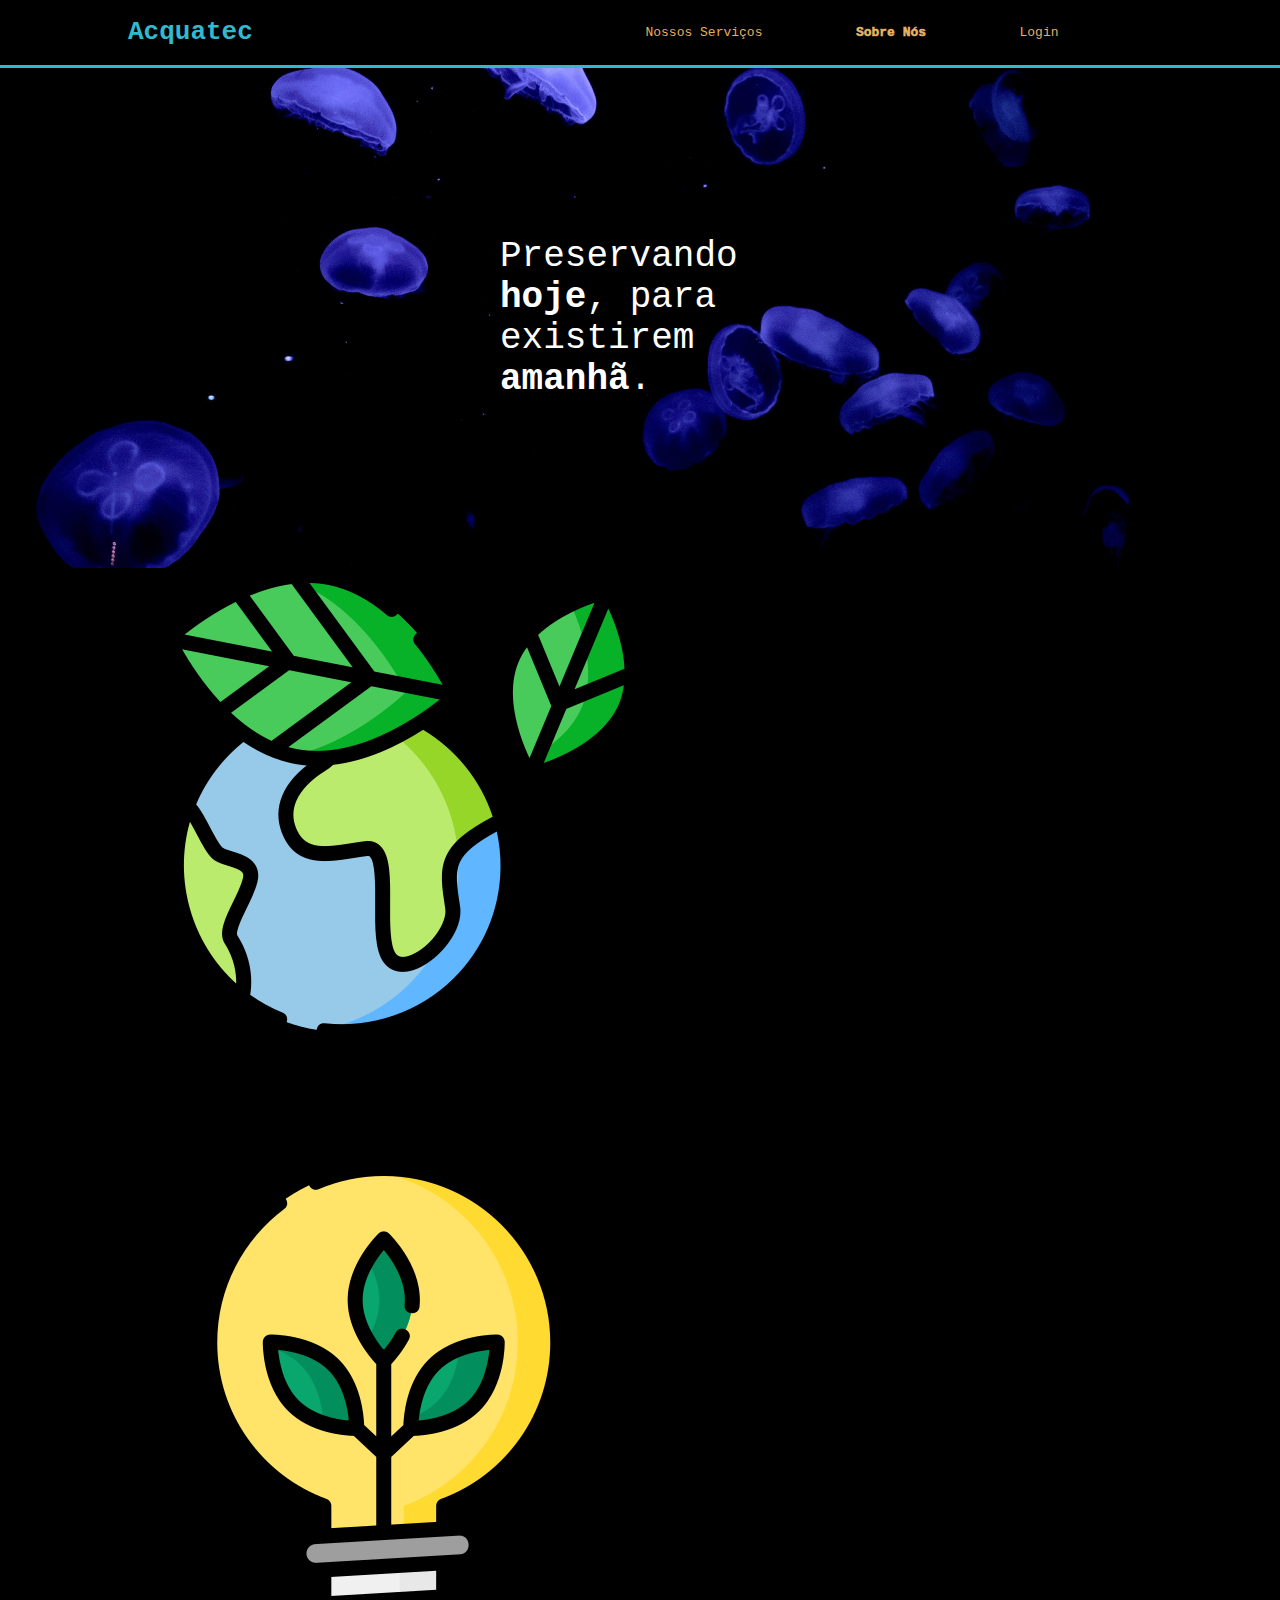
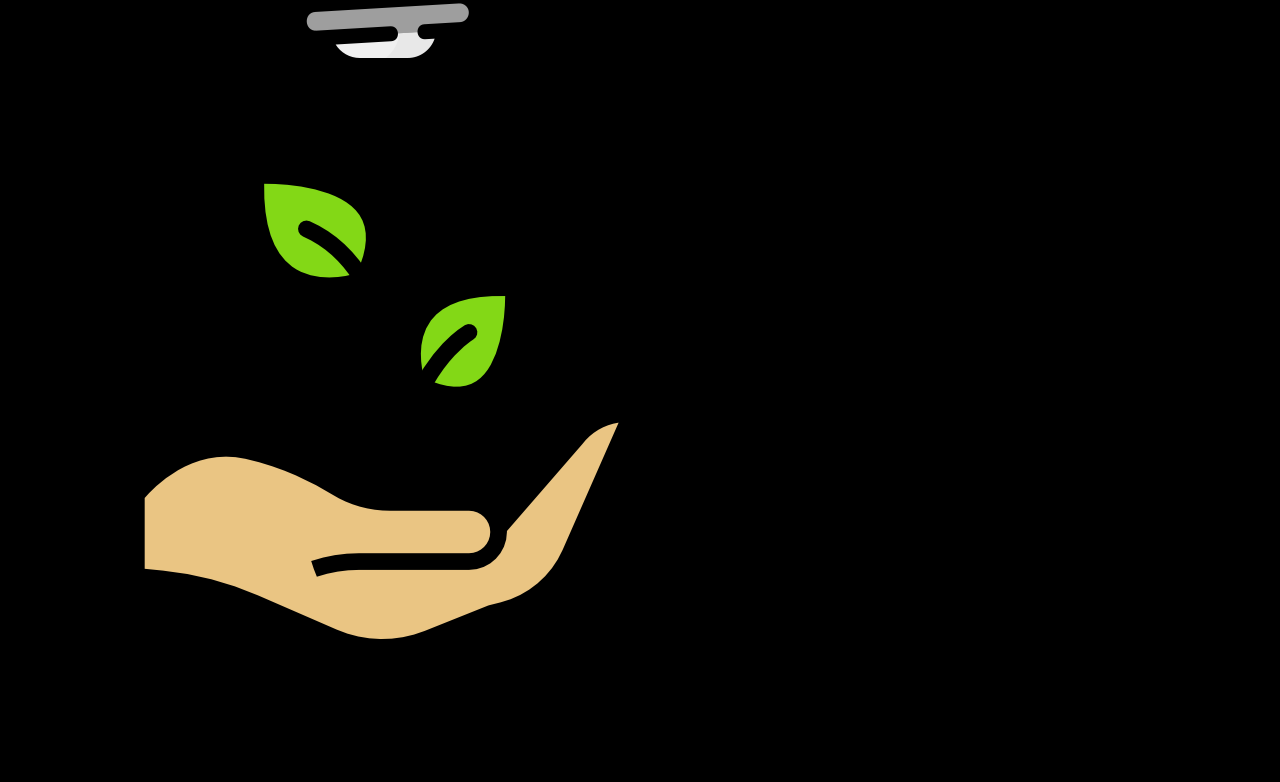
<file: index.html>
<!DOCTYPE html>
<html lang="en">

<head>
    <meta charset="UTF-8">
    <meta http-equiv="X-UA-Compatible" content="IE=edge">
    <meta name="viewport" content="width=device-width, initial-scale=1.0">
    <link rel="stylesheet" href="estilo.css">

    <title>Acquatec</title>


</head>

<body>
    <div class="header">
        <div class="container">
            <h1>Acquatec</h1>
            <ul class="navbar">
                <li>Nossos Serviços</li>
                <li class="agora">Sobre Nós</li>
                <li> <a href="login.html">Login</a></li>
            </ul>
        </div>
    </div>

    <div class="banner">
        <div class="container">
            <p>
                Preservando <span>hoje</span>, para existirem <span>amanhã</span>.
            </p>
        </div>
    </div>

    <div class="social">
        <div class="container">
            <div class="box">
                <img src="imgs/planet-earth_color.png" alt="icone da missão">
                <h4>Missão</h4>
                <p>ipsum dolor sit amet consectetur adipisicing elit.</p>
            </div>
            <div class="box">
                <img src="imgs/lightbulb_color.png" alt="icone da visão">
                <h4>Visão</h4>
                <p>ipsum dolor sit amet consectetur adipisicing elit.</p>
            </div>
            <div class="box">
                <img src="imgs/growth_color.png" alt="icone dos valores">
                <h4>Valores</h4>
                <p>ipsum dolor sit amet consectetur adipisicing elit.</p>
            </div>
        </div>
    </div>

    <div class="footer">
        <div class="container">
            <h4>Feito com amor por um aluno SPTech 2022</h4>
        </div>
    </div>
</body>

</html>
</file>
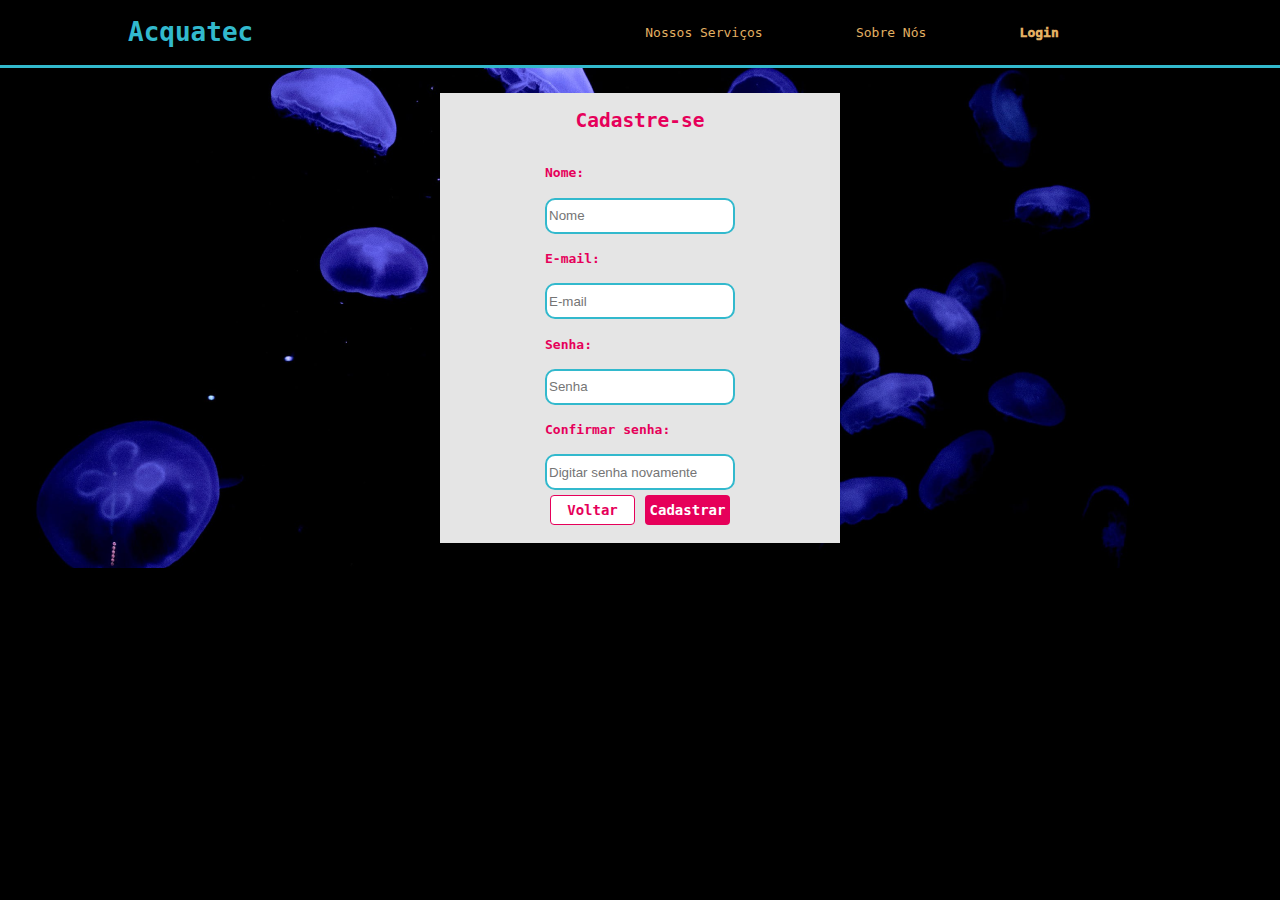
<file: cadastro.html>
<!DOCTYPE html>
<html lang="en">

<head>
    <meta charset="UTF-8">
    <meta http-equiv="X-UA-Compatible" content="IE=edge">
    <meta name="viewport" content="width=device-width, initial-scale=1.0">
    <link rel="stylesheet" href="estilo.css">

    <title>Acquatec-Login</title>


</head>

<body>
    <div class="header">
        <div class="container">
            <h1>Acquatec</h1>
            <ul class="navbar">
                <li>Nossos Serviços</li>
                <li>Sobre Nós</li>
                <li class="agora">Login</li>
            </ul>
        </div>
    </div>

    <div class="banner">
        <div class="container">
            <div class="card">
                <h2> Cadastre-se</h2>
                <div class="form-box">
                    <h4>Nome:</h4>
                    <input type="text" placeholder="Nome">
                    <h4>E-mail:</h4>
                    <input type="text" placeholder="E-mail">
                    <h4>Senha:</h4>
                    <input type="password" placeholder="Senha">
                    <h4>Confirmar senha:</h4>
                    <input type="text" placeholder="Digitar senha novamente">
                    <div class="butt">
                        <button class="btn">Voltar</button>
                        <button class="btnB">Cadastrar</button>
                    </div>
                </div>
            </div>
        </div>
    </div>

</body>

</html>
</file>
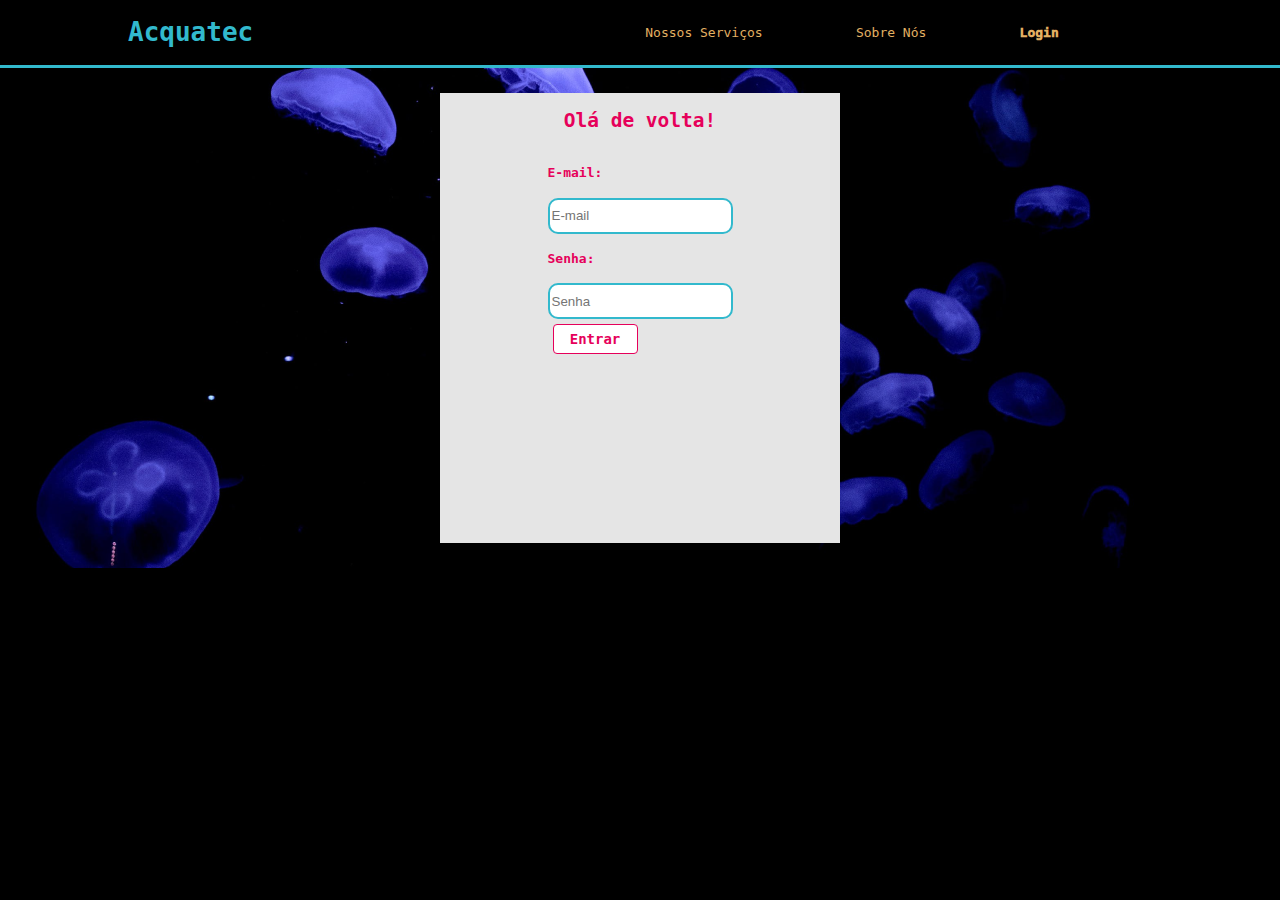
<file: login.html>
<!DOCTYPE html>
<html lang="en">

<head>
    <meta charset="UTF-8">
    <meta http-equiv="X-UA-Compatible" content="IE=edge">
    <meta name="viewport" content="width=device-width, initial-scale=1.0">
    <link rel="stylesheet" href="estilo.css">

    <title>Acquatec-Login</title>


</head>

<body>
    <div class="header">
        <div class="container">
            <h1>Acquatec</h1>
            <ul class="navbar">
                <li>Nossos Serviços</li>
                <li>Sobre Nós</li>
                <li class="agora">Login</li>
            </ul>
        </div>
    </div>

    <div class="banner">
        <div class="container">
            <div class="card">
                <h2>Olá de volta!</h2>
                <div class="form-box">
                    <h4>E-mail:</h4>
                    <input type="text" placeholder="E-mail">
                    <h4>Senha:</h4>
                    <input type="password" placeholder="Senha">
                    <button class="btn">Entrar</button>
                </div>
            </div>
        </div>
    </div>
</body>

</html>
</file>
<file: estilo.css>
.header {
    color: #32b9cd;
    border-bottom: 3px solid #32b9cd;
    /* border: 3px solid yellow; */
}

body {
    margin: 0;
    background-color: black;
    font-family: monospace;
}

.container {
    width: 80%;
    margin: auto;
    /* border: 3px solid red; */
}

.header .container {
    display: flex;
    justify-content: space-between;
}

.navbar {
    display: flex;
    list-style: none;
    justify-content: space-evenly;
    padding: 0;
    width: 600px;
    align-items: center;
    color: #E3b062;
    /* border: 3px solid blue; */
}

.agora {
    font-weight: 1000;
}

.banner {
    height: 500px;
    background-image: url(imgs/bg-jelly-fish-para-home.png);
    background-size: cover;
}

.banner .container {
    height: 100%;
    display: flex;
    justify-content: center;
    align-items: center;
    color: white;
}

.banner .container p {
    width: 280px;
    margin: 0;
    padding: 0;
    font-size: 36px;

}

.banner span {
    font-weight: bolder;
}

li a {
    text-decoration: none;
    color: #E3b062;
}

.form-box {
    display: flex;
    flex-direction: column;
}

input {
    height: 30px;
    border: 2px solid #32b9cd;
    border-radius: 10px;
}

.btn {


    font-family: monospace;
    border: 1px solid #e6005a;
    border-radius: 4px;
    font-weight: bolder;
    font-size: 14px;
    padding: 0;
    color: #e6005a;
    background-color: white;
    width: 85px;
    margin: 5px;
    margin-top: 5px;
    height: 30px;

}

.btnB {
    font-family: monospace;
    border: 0;
    border-radius: 4px;
    font-weight: bolder;
    font-size: 14px;
    padding: 0;
    color: white;
    background-color: #e6005a;
    width: 85px;
    margin: 5px;
    margin-top: 5px;
    height: 30px;
}

.banner .card {
    background-color: #e5e5e5;
    height: 450px;
    width: 400px;
    display: flex;
    justify-content: left;
    align-items: center;
    flex-direction: column;
    color: #e6005a;

}

.butt {
    display: flex;
}
</file>
